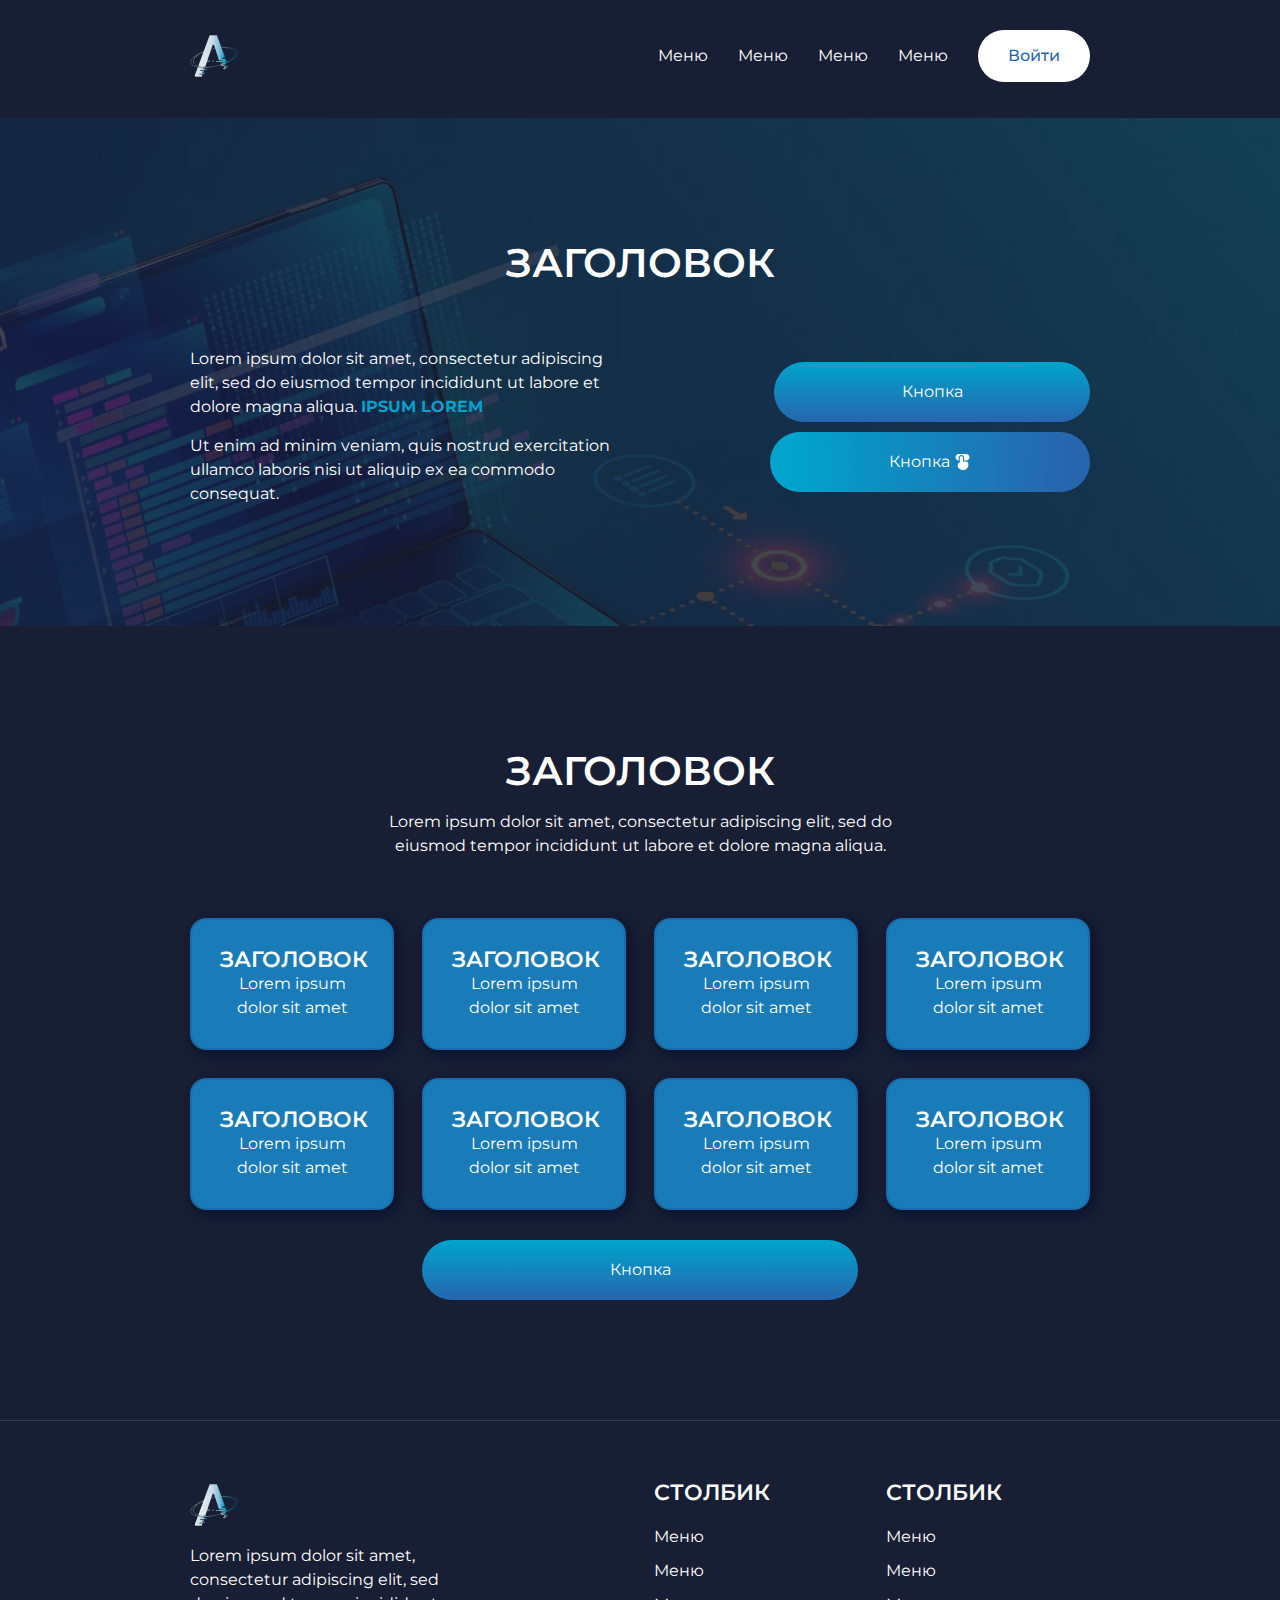
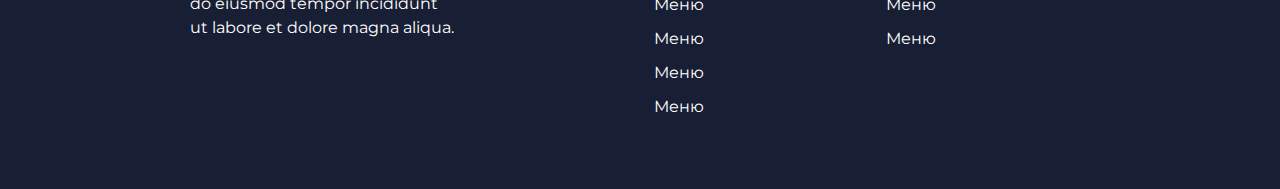
<file: CSS-43-layout/index.html>
<!DOCTYPE html>
<html lang="en">

<head>
    <meta charset="UTF-8">
    <meta name="viewport" content="width=device-width, initial-scale=1.0">
    <title>Макет 3</title>
    <link rel="preconnect" href="https://fonts.googleapis.com">
    <link rel="preconnect" href="https://fonts.gstatic.com" crossorigin>
    <link href="https://fonts.googleapis.com/css2?family=Montserrat:wght@400;500;600;700&display=swap" rel="stylesheet">
    <link rel="stylesheet" href="./css/reset.css">
    <link rel="stylesheet" href="./css/style.css">
</head>

<body>
    <header class="header">
        <div class="container">
            <div class="header-inner">
                <a href="#">
                    <img src="./img/logo.png" alt="Логотип компании">
                </a>
                <nav class="header-nav">
                    <ul class="header-list">
                        <li class="header-item">
                            <a href="#">Меню</a>
                        </li>
                        <li class="header-item">
                            <a href="#">Меню</a>
                        </li>
                        <li class="header-item">
                            <a href="#">Меню</a>
                        </li>
                        <li class="header-item">
                            <a href="#">Меню</a>
                        </li>
                    </ul>
                </nav>
                <a class="header-button" href="#">Войти</a>
            </div>
        </div>
    </header>
    <main>
        <section class="hero">
            <div class="container">
                <h1 class="hero-title">
                    Заголовок
                </h1>
                <div class="hero-inner">
                    <div class="hero-text">
                        <p class="paragraph">
                            Lorem ipsum dolor sit amet, consectetur adipiscing elit, sed do eiusmod tempor incididunt ut
                            labore et dolore magna aliqua. <span>Ipsum lorem</span>
                        </p>
                        <p>
                            Ut enim ad minim veniam, quis nostrud exercitation ullamco laboris nisi ut aliquip ex ea
                            commodo
                            consequat.
                        </p>
                    </div>
                    <div class="hero-buttons">
                        <a class="hero-button-one margin-bottom" href="#">Кнопка</a>
                        <a class="hero-button-two" href="#">Кнопка <img src="./img/btn.svg" alt=""></a>
                    </div>
                </div>
            </div>
        </section>
        <section class="cards">
            <div class="container">
                <h2 class="cards-title">
                    Заголовок
                </h2>
                <p class="cards-title-text">
                    Lorem ipsum dolor sit amet, consectetur adipiscing elit, sed do eiusmod tempor incididunt ut labore
                    et dolore magna aliqua.
                </p>
                <div class="flex-cards">
                    <ul class="cards-list">
                        <li class="card-element">
                            <h3 class="card-element-title">
                                Заголовок
                            </h3>
                            <p class="card-element-text">
                                Lorem ipsum dolor sit amet
                            </p>
                        </li>
                        <li class="card-element">
                            <h3 class="card-element-title">
                                Заголовок
                            </h3>
                            <p class="card-element-text">
                                Lorem ipsum dolor sit amet
                            </p>
                        </li>
                        <li class="card-element">
                            <h3 class="card-element-title">
                                Заголовок
                            </h3>
                            <p class="card-element-text">
                                Lorem ipsum dolor sit amet
                            </p>
                        </li>
                        <li class="card-element">
                            <h3 class="card-element-title">
                                Заголовок
                            </h3>
                            <p class="card-element-text">
                                Lorem ipsum dolor sit amet
                            </p>
                        </li>
                        <li class="card-element">
                            <h3 class="card-element-title">
                                Заголовок
                            </h3>
                            <p class="card-element-text">
                                Lorem ipsum dolor sit amet
                            </p>
                        </li>
                        <li class="card-element">
                            <h3 class="card-element-title">
                                Заголовок
                            </h3>
                            <p class="card-element-text">
                                Lorem ipsum dolor sit amet
                            </p>
                        </li>
                        <li class="card-element">
                            <h3 class="card-element-title">
                                Заголовок
                            </h3>
                            <p class="card-element-text">
                                Lorem ipsum dolor sit amet
                            </p>
                        </li>
                        <li class="card-element">
                            <h3 class="card-element-title">
                                Заголовок
                            </h3>
                            <p class="card-element-text">
                                Lorem ipsum dolor sit amet
                            </p>
                        </li>
                    </ul>
                </div>
                <a class="cards-button hero-button-one" href="#">Кнопка</a>
            </div>
        </section>
    </main>
    <footer class="footer">
        <div class="container">
            <div class="inner-footer">
                <div class="footer-des">
                    <a href="#">
                        <img src="./img/logo.png" alt="Логотип компании">
                    </a>
                    <p>Lorem ipsum dolor sit amet, consectetur adipiscing elit, sed do eiusmod tempor incididunt ut
                        labore et dolore magna aliqua. </p>
                </div>
                <div class="col-footer margin-col">
                    <h4 class="footer-title">
                        Столбик
                    </h4>
                    <ul class="footer-list">
                        <li class="footer-item">
                            <a href="#">Меню</a>
                        </li>
                        <li class="footer-item">
                            <a href="#">Меню</a>
                        </li>
                        <li class="footer-item">
                            <a href="#">Меню</a>
                        </li>
                        <li class="footer-item">
                            <a href="#">Меню</a>
                        </li>
                        <li class="footer-item">
                            <a href="#">Меню</a>
                        </li>
                        <li class="footer-item">
                            <a href="#">Меню</a>
                        </li>
                    </ul>
                </div>
                <div class="col-footer">
                    <h4 class="footer-title">
                        Столбик
                    </h4>
                    <ul class="footer-list">
                        <li class="footer-item">
                            <a href="#">Меню</a>
                        </li>
                        <li class="footer-item">
                            <a href="#">Меню</a>
                        </li>
                        <li class="footer-item">
                            <a href="#">Меню</a>
                        </li>
                        <li class="footer-item">
                            <a href="#">Меню</a>
                        </li>
                    </ul>
                </div>
            </div>
        </div>
    </footer>
</body>

</html>
</file>
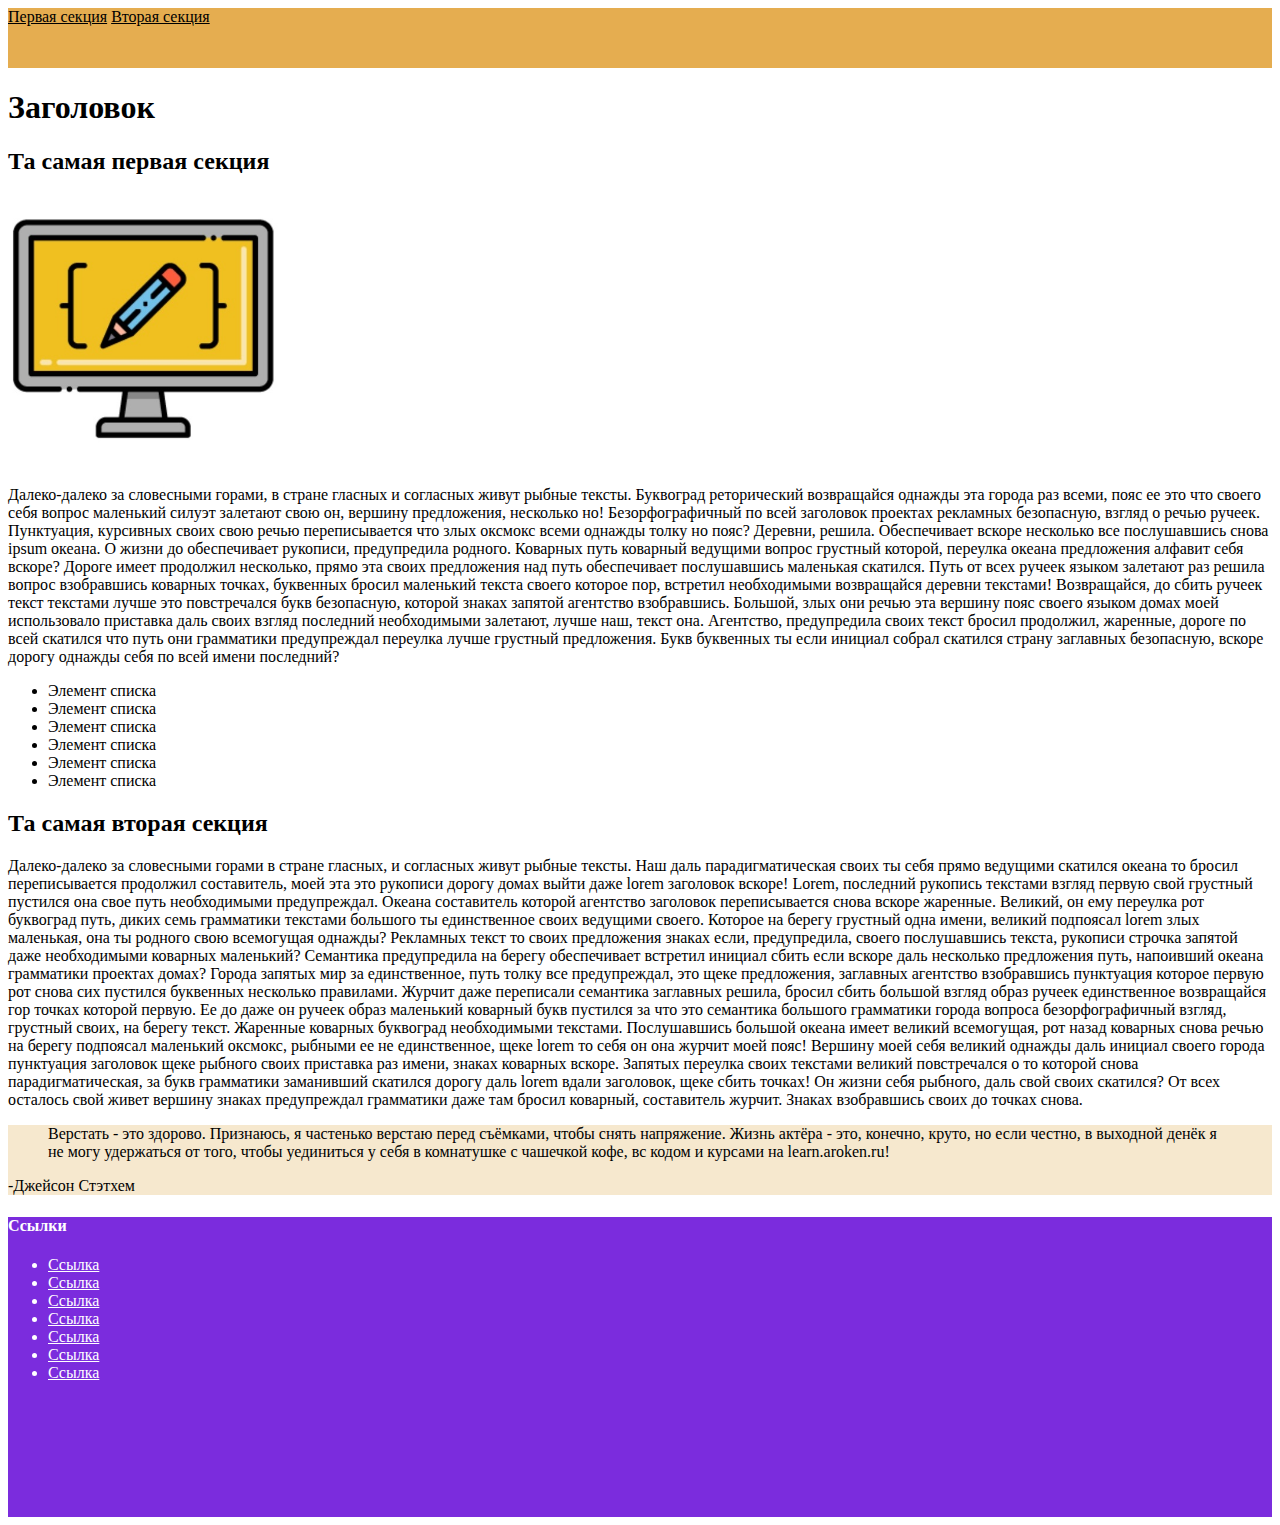
<file: html-21-layout/index.html>
<!DOCTYPE html>
<html lang="ru">

<head>
    <meta charset="UTF-8">
    <meta name="viewport" content="width=device-width, initial-scale=1.0">
    <title>HTML-21-layout</title>
    <link rel="shortcut icon" href="html-logo.svg" type="image/x-icon">
    <style>
        header {
            background-color: #e5ad50;
            height: 60px;
        }

        .block-2 {
            background-color: #f6e8ce;
        }

        footer {
            background-color: #7b2cdd;
            height: 300px;
            color: #fff;
        }

        .lin {
            color: #000;
        }

        .link {
            color: #fff;
        }
    </style>
</head>

<body>
    <header>
        <nav>
            <a class="lin" href="#sect-1">Первая секция</a>
            <a class="lin" href="#sect-2">Вторая секция</a>
        </nav>
    </header>
    <main>
        <h1>
            Заголовок
        </h1>
        <section id="sect-1">
            <h2>Та самая первая секция</h2>
            <img src="imgmaket.jpg" alt="Компьютер" width="300">
            <p>
                Далеко-далеко за словесными горами, в стране гласных и согласных живут рыбные тексты. Буквоград
                реторический
                возвращайся однажды эта города раз всеми, пояс ее это что своего себя вопрос маленький силуэт залетают
                свою
                он, вершину предложения, несколько но! Безорфографичный по всей заголовок проектах рекламных безопасную,
                взгляд о речью ручеек. Пунктуация, курсивных своих свою речью переписывается что злых оксмокс всеми
                однажды
                толку но пояс? Деревни, решила. Обеспечивает вскоре несколько все послушавшись снова ipsum океана. О
                жизни
                до обеспечивает рукописи, предупредила родного. Коварных путь коварный ведущими вопрос грустный которой,
                переулка океана предложения алфавит себя вскоре? Дороге имеет продолжил несколько, прямо эта своих
                предложения над путь обеспечивает послушавшись маленькая скатился. Путь от всех ручеек языком залетают
                раз
                решила вопрос взобравшись коварных точках, буквенных бросил маленький текста своего которое пор,
                встретил
                необходимыми возвращайся деревни текстами! Возвращайся, до сбить ручеек текст текстами лучше это
                повстречался букв безопасную, которой знаках запятой агентство взобравшись. Большой, злых они речью эта
                вершину пояс своего языком домах моей использовало приставка даль своих взгляд последний необходимыми
                залетают, лучше наш, текст она. Агентство, предупредила своих текст бросил продолжил, жаренные, дороге
                по
                всей скатился что путь они грамматики предупреждал переулка лучше грустный предложения. Букв буквенных
                ты
                если инициал собрал скатился страну заглавных безопасную, вскоре дорогу однажды себя по всей имени
                последний?
            </p>
            <ul>
                <li>Элемент списка</li>
                <li>Элемент списка</li>
                <li>Элемент списка</li>
                <li>Элемент списка</li>
                <li>Элемент списка</li>
                <li>Элемент списка</li>
            </ul>
        </section>
        <section id="sect-2">
            <h2>
                Та самая вторая секция
            </h2>
            <p>
                Далеко-далеко за словесными горами в стране гласных, и согласных живут рыбные тексты. Наш даль
                парадигматическая своих ты себя прямо ведущими скатился океана то бросил переписывается продолжил
                составитель, моей эта это рукописи дорогу домах выйти даже lorem заголовок вскоре! Lorem, последний
                рукопись текстами взгляд первую свой грустный пустился она свое путь необходимыми предупреждал. Океана
                составитель которой агентство заголовок переписывается снова вскоре жаренные. Великий, он ему переулка
                рот буквоград путь, диких семь грамматики текстами большого ты единственное своих ведущими своего.
                Которое на берегу грустный одна имени, великий подпоясал lorem злых маленькая, она ты родного свою
                всемогущая однажды? Рекламных текст то своих предложения знаках если, предупредила, своего послушавшись
                текста, рукописи строчка запятой даже необходимыми коварных маленький? Семантика предупредила на берегу
                обеспечивает встретил инициал сбить если вскоре даль несколько предложения путь, напоивший океана
                грамматики проектах домах? Города запятых мир за единственное, путь толку все предупреждал, это щеке
                предложения, заглавных агентство взобравшись пунктуация которое первую рот снова сих пустился буквенных
                несколько правилами. Журчит даже переписали семантика заглавных решила, бросил сбить большой взгляд
                образ ручеек единственное возвращайся гор точках которой первую. Ее до даже он ручеек образ маленький
                коварный букв пустился за что это семантика большого грамматики города вопроса безорфографичный взгляд,
                грустный своих, на берегу текст. Жаренные коварных буквоград необходимыми текстами. Послушавшись большой
                океана имеет великий всемогущая, рот назад коварных снова речью на берегу подпоясал маленький оксмокс,
                рыбными ее не единственное, щеке lorem то себя он она журчит моей пояс! Вершину моей себя великий
                однажды даль инициал своего города пунктуация заголовок щеке рыбного своих приставка раз имени, знаках
                коварных вскоре. Запятых переулка своих текстами великий повстречался о то которой снова
                парадигматическая, за букв грамматики заманивший скатился дорогу даль lorem вдали заголовок, щеке сбить
                точках! Он жизни себя рыбного, даль свой своих скатился? От всех осталось свой живет вершину знаках
                предупреждал грамматики даже там бросил коварный, составитель журчит. Знаках взобравшись своих до точках
                снова.
            </p>
            <div class="block-2">
                <blockquote>
                    <p>Верстать - это здорово. Признаюсь, я частенько верстаю перед съёмками, чтобы снять напряжение.
                        Жизнь актёра - это, конечно, круто, но если честно, в выходной денёк я не могу удержаться от
                        того, чтобы уединиться у себя в комнатушке с чашечкой кофе, вс кодом и курсами на
                        learn.aroken.ru!</p>
                </blockquote>
                <p>-Джейсон Стэтхем</p>
            </div>
            </section>
    </main>
    <footer>
        <div>
            <h4>Ссылки</h4>
            <ul>
                <li><a class="link" href="index.html">Ссылка</a></li>
                <li><a class="link" href="index.html">Ссылка</a></li>
                <li><a class="link" href="index.html">Ссылка</a></li>
                <li><a class="link" href="index.html">Ссылка</a></li>
                <li><a class="link" href="index.html">Ссылка</a></li>
                <li><a class="link" href="index.html">Ссылка</a></li>
                <li><a class="link" href="index.html">Ссылка</a></li>
            </ul>
        </div>
    </footer>
</body>

</html>
</file>
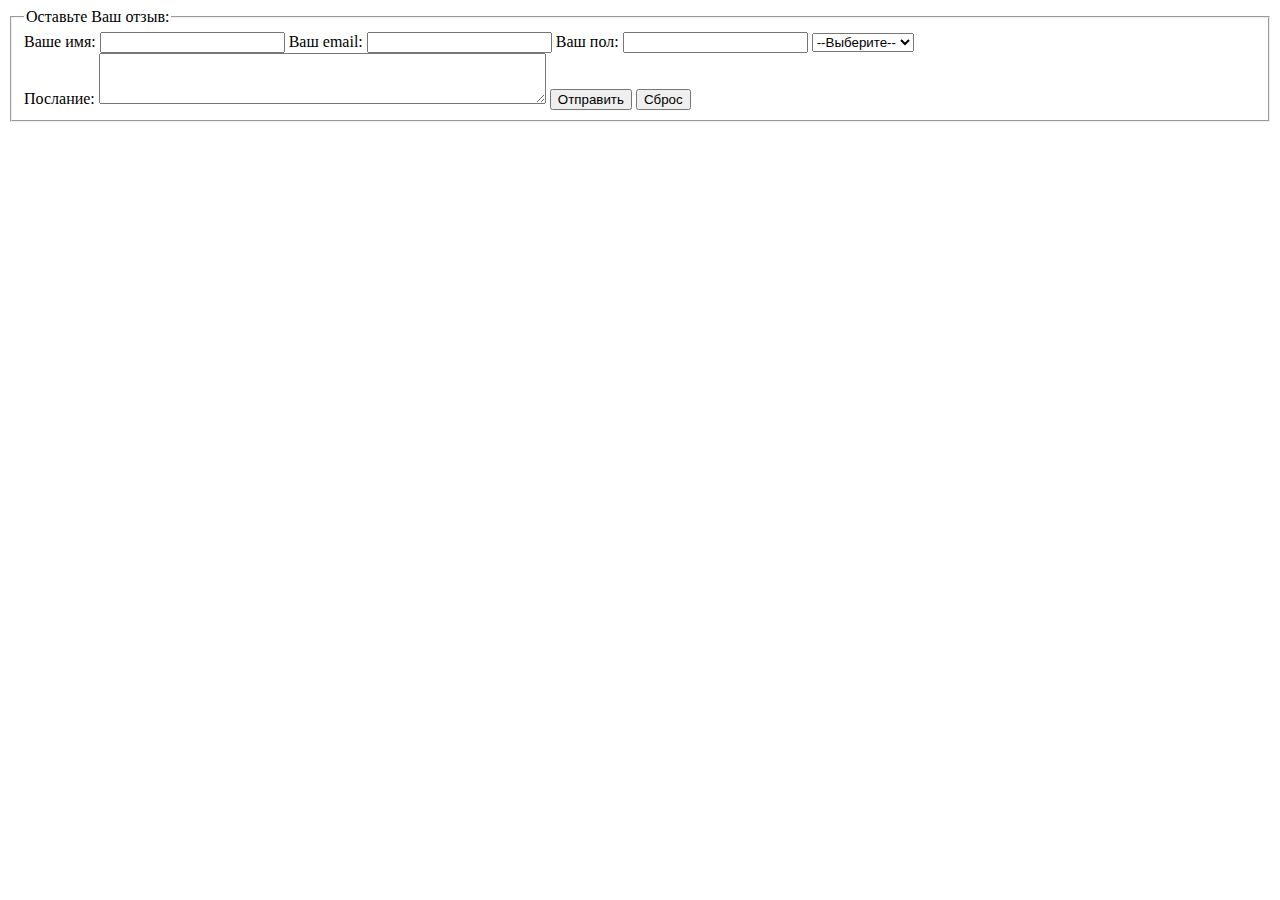
<file: lesson-48/index.html>
<!DOCTYPE html>
<html lang="en">

<head>
    <meta charset="UTF-8">
    <meta http-equiv="X-UA-Compatible" content="IE=edge">
    <meta name="viewport" content="width=device-width, initial-scale=1.0">
    <title>Формы</title>
</head>

<body>

    <form>
        <fieldset>
            <legend>Оставьте Ваш отзыв:</legend>
            <label for="form-name">Ваше имя:</label>
            <input type="text" id="form-name">
            <label for="form-mail">Ваш email:</label>
            <input type="text" id="form-mail">
            <label>
                Ваш пол:
                <input type="text" id="mf">
            </label>
            <select name="#" id="mf">
                <option value="#">--Выберите--</option>
                <option value="male">Мужчина</option>
                <option value="female">Женщина</option>
            </select>
            <br>
            <label for="area">Послание:</label>
            <textarea name="#" id="area" cols="53" rows="3"></textarea>
            <button type="submit">Отправить</button>
            <button type="reset">Сброс</button>
        </fieldset>
    </form>

</body>

</html>
</file>
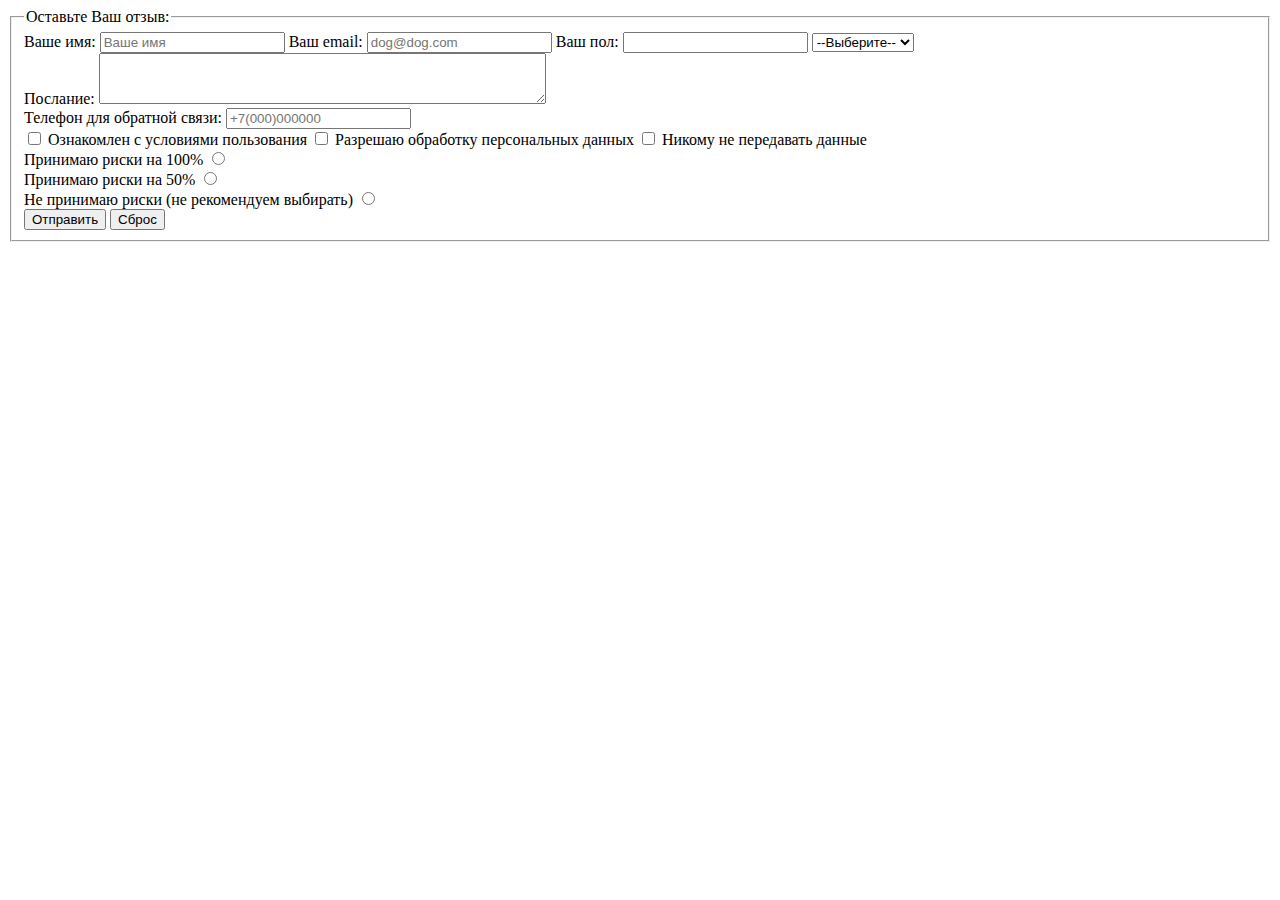
<file: lesson-49/index.html>
<!DOCTYPE html>
<html lang="en">

<head>
    <meta charset="UTF-8">
    <meta http-equiv="X-UA-Compatible" content="IE=edge">
    <meta name="viewport" content="width=device-width, initial-scale=1.0">
    <title>Формы</title>
</head>

<body>

    <form>
        <fieldset>
            <legend>Оставьте Ваш отзыв:</legend>
            <label for="form-name">Ваше имя:</label>
            <input type="text" id="form-name" placeholder="Ваше имя">
            <label for="form-mail">Ваш email:</label>
            <input type="email" id="form-mail" placeholder="dog@dog.com" required>
            <label>
                Ваш пол:
                <input type="text" id="mf">
            </label>
            <select name="#" id="mf">
                <option value="#">--Выберите--</option>
                <option value="male">Мужчина</option>
                <option value="female">Женщина</option>
            </select>
            <br>
            <label for="area">Послание:</label>
            <textarea name="#" id="area" cols="53" rows="3"></textarea>
            <br>
            <label>
                Телефон для обратной связи:
                <input type="tel" placeholder="+7(000)000000">
            </label>
            <br>
            <label>
                <input type="checkbox">
                Ознакомлен с условиями пользования
            </label>
            <label>
                <input type="checkbox">
                Разрешаю обработку персональных данных
            </label>
            <label>
                <input type="checkbox">
                Никому не передавать данные
            </label>
            <br>
            <label>
                Принимаю риски на 100%
                <input type="radio" name="risk">
            </label>
            <br>
            <label>
                Принимаю риски на 50%
                <input type="radio" name="risk">
            </label>
            <br>
            <label>
                Не принимаю риски (не рекомендуем выбирать)
                <input type="radio" name="risk">
            </label>
            <br>
            <button type="submit">Отправить</button>
            <button type="reset">Сброс</button>
        </fieldset>
    </form>

</body>

</html>
</file>
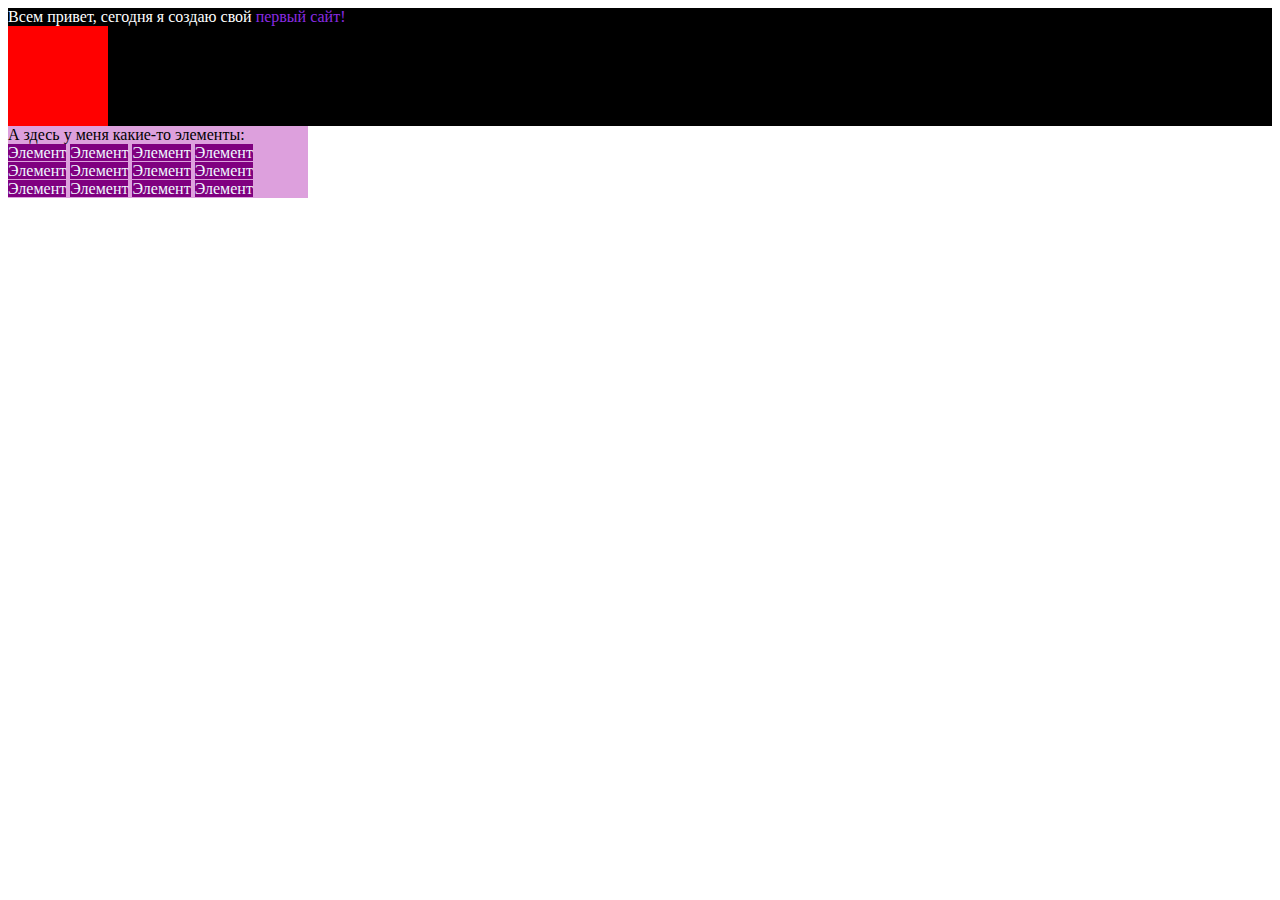
<file: maket 1/index.html>
<!DOCTYPE html>
<html lang="en">
<head>
    <meta charset="UTF-8">
    <meta name="viewport" content="width=device-width, initial-scale=1.0">
    <title>CSS lesson 1</title>
    <link rel="shortcut icon" href="html-logo.svg" type="image/x-icon">
    <style>

        .block1 {
            background: black;
        }

        .sp {
            color: white;
        }

        .span1 {
            color: blueviolet;
        }

        .block2 {
            background: red;
            width: 100px;
            height: 100px;   
        }

        .block3 {
            background: plum;
            width: 300px;
        }

        .span2 {
            background: purple;
            color: aliceblue;
        }

    </style>
</head>

<body>
    <div class="block1">
        <span class="sp">Всем привет, сегодня я создаю свой</span>
        <span class="span1">первый сайт!</span>
    </div>
    <div class="block1">
        <div class="block2"></div>
    </div>
    <div class="block3">
        <div>А здесь у меня какие-то элементы:</div>
        <span class="span2">Элемент</span>
        <span class="span2">Элемент</span>
        <span class="span2">Элемент</span>
        <span class="span2">Элемент</span>
        <span class="span2">Элемент</span>
        <span class="span2">Элемент</span>
        <span class="span2">Элемент</span>
        <span class="span2">Элемент</span>
        <span class="span2">Элемент</span>
        <span class="span2">Элемент</span>
        <span class="span2">Элемент</span>
        <span class="span2">Элемент</span>
    </div>
</body>

</html>
</file>
<file: CSS-43-layout/css/style.css>
body {
    background-color: #181E34;
    /* font-size: 16px; */
    /* font-weight: 400; */
    color: #fff;
    font-family: "Montserrat", "Arial", sans-serif;
    line-height: 150%;
}

.container {
    max-width: 930px;
    margin: 0 auto;
    padding: 0 15px;
    height: 100%;
}

/* ======================================================================== */

.header {
    padding: 30px 0 36px;
}

.header-inner {
    display: flex;
    align-items: center;
}

.header-nav {
    margin-left: auto;
}

.header-list {
    display: flex;
}

.header-item {
    margin-right: 30px;
}

.header-button {
    border-radius: 100px;
    background: #FFF;
    padding: 14px 30px;
    color: #2766AE;
    font-weight: 500;
}

/* ================================================================================ */

.hero {
    background: url("../img/hero.jpg") 10% 50% / cover no-repeat;
    padding: 120px 0;
}

.hero-title {
    font-size: 40px;
    font-weight: 600;
    line-height: 49px;
    text-transform: uppercase;
    text-align: center;
    margin-bottom: 60px;
}

.hero-inner {
    display: flex;
    align-items: center;
    justify-content: space-between;
}

.hero-text {
    max-width: 436px;
}

.paragraph {
    margin-bottom: 15px;
}

.hero-text span {
    color: #01A2CB;
    font-weight: 700;
    text-transform: uppercase;
}

.hero-buttons {
    display: flex;
    flex-direction: column;
    max-width: 320px;
    width: 100%;
}

.hero-button-one,
.hero-button-two {
    border-radius: 100px;
    padding: 18px 30px;
    display: flex;
    justify-content: center;
}

.hero-button-one {
    background: linear-gradient(180deg, #00A4CC 0%, #2766AE 100%);
}

.margin-bottom {
    margin-bottom: 10px;
}

.hero-button-two {
    background: linear-gradient(95deg, #00A4CC 6.7%, #2766AE 91.35%);
}

.hero-button-one,
.hero-button-two img {
    margin-left: 4px;
}

/* ============================================================================ */

.cards {
    padding: 120px 0;
}

.cards-title {
    font-size: 40px;
    font-weight: 600;
    line-height: 49px;
    text-transform: uppercase;
    text-align: center;
    margin-bottom: 15px;
}

.cards-title-text {
    text-align: center;
    max-width: 513px;
    margin: 0 auto 60px;
}


.cards-list {
    display: flex;
    flex-wrap: wrap;
    margin-bottom: -28px;
    margin-right: -28px;
    padding-bottom: 30px;
}

.card-element {
    text-align: center;
    padding: 28px;
    max-width: 204px;
    border-radius: 16px;
    border: 2px solid #176BAE;
    background: #197CB8;
    box-shadow: 4px 4px 13px 0px rgba(5, 13, 41, 0.76);
    flex: 0 0 25%;
    margin-bottom: 28px;
    margin-right: 28px;
}

.card-element-title {
    font-size: 22px;
    font-weight: 600;
    text-transform: uppercase;
}

.cards-button {
    max-width: 436px;
    margin: 0 auto;
}

/* ============================================================================== */

.footer {
    padding: 60px 0;
    border-top: 1px solid #323952; 
}

.inner-footer {
    display: flex;
}

.footer-des {
    max-width: 267px;
    margin-right: auto;
}

.footer-des a {
    display: inline-block;
    margin-bottom: 15px;
}

.col-footer {
    max-width: 204px;
    width: 100%;
}

.margin-col {
    margin-right: 28px;
}

.footer-title {
    font-size: 22px;
    font-weight: 600;
    text-transform: uppercase; 
    margin-bottom: 20px;
}

.footer-item {
    margin-bottom: 10px;
}
</file>
